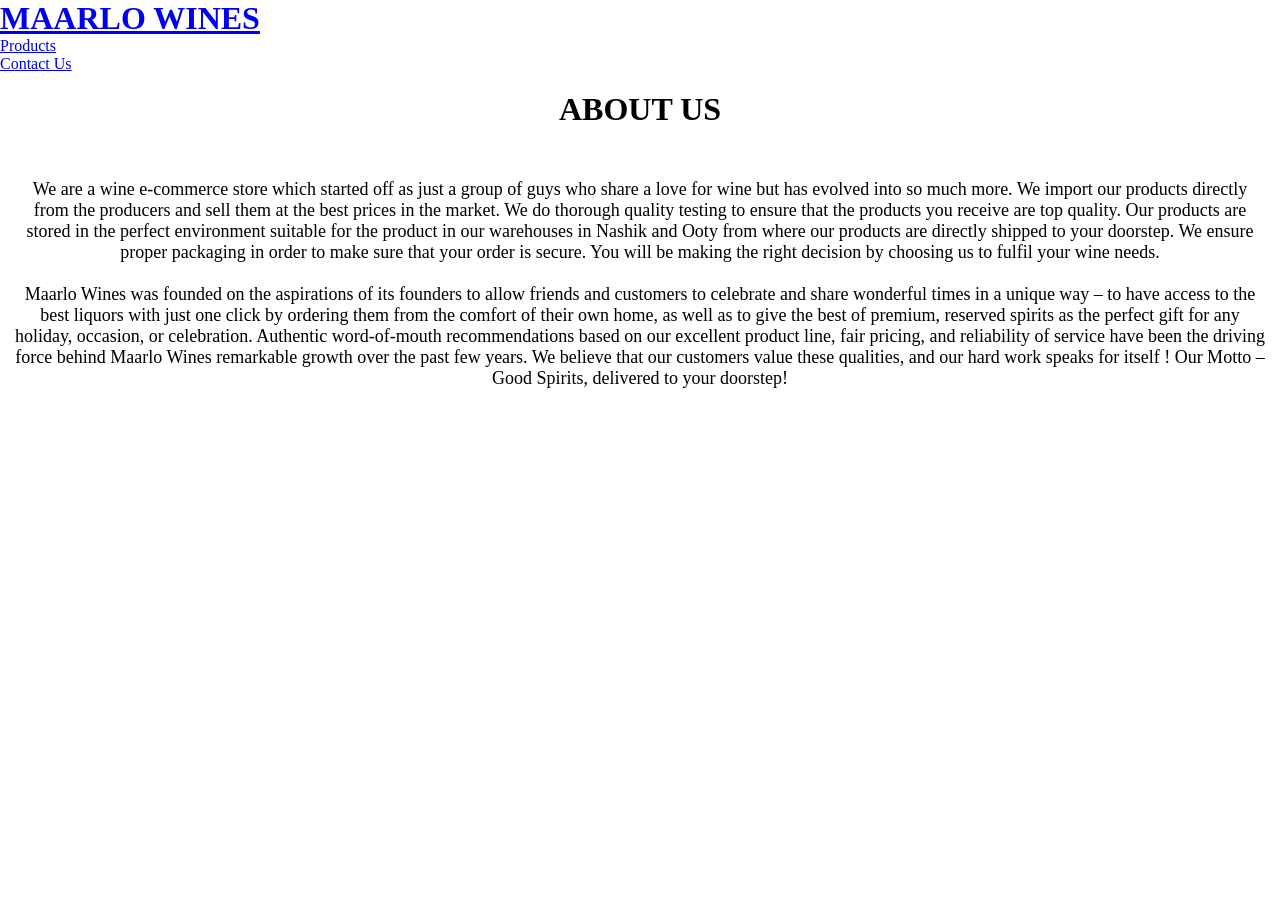
<file: CollegeProject/index.html>
<!DOCTYPE html>
<html lang="en">
  <head>
    <meta charset="UTF-8" />
    <meta http-equiv="X-UA-Compatible" content="IE=edge" />
    <meta name="viewport" content="width=device-width, initial-scale=1.0" />
    <title>Document</title>
    <link rel="stylesheet" href="index.css" />
    <!--<link rel="stylesheet" href="contactstyle.css"> -->
    <!-- <style>
      #brandname{
        text-align: center;
      }
    </style> -->
  </head>
  <body>

    <header>
      
      <div class="brandContainer">
        <a href="index.html"><h1 id="brandname">MAARLO WINES</h1></a>
      </div>
      

      <div id="accesscontainer">
        <nav>
          <ul class="navbarr">
            <li><a href="Products.html">Products</a></li>
            <li><a href="contactUs.html">Contact Us</a></li>
          </ul>
        </nav>
      </div>
    </header>


    <br/>
    <div class="bigContainer">
      <h1  class="heading1" style="text-align: center; ">ABOUT US</h1>
      <br/>
      <br/>
      <div id="aboutusdiv">
        <p id="aboutuspara" style="text-align: center; margin: 15px; font-size: large;">
          We are a wine e-commerce store which started off as just a group of guys who share a love for wine but has evolved into so much more. We import our products directly from the producers and sell them at the best prices in the market. We do thorough quality testing to ensure that the products you receive are top quality. Our products are stored in the perfect environment suitable for the product in our warehouses in Nashik and Ooty from where our products are directly shipped to your doorstep. We ensure proper packaging in order to make sure that your order is secure. You will be making the right decision by choosing us to fulfil your wine needs.
          <br>
          <br>
          Maarlo Wines was founded on the aspirations of its founders to allow friends and customers to celebrate and share wonderful times in a unique way – to have access to the best liquors with just one click by ordering them from the comfort of their own home, as well as to give the best of premium, reserved spirits as the perfect gift for any holiday, occasion, or celebration. Authentic word-of-mouth recommendations based on our excellent product line, fair pricing, and reliability of service have been the driving force behind Maarlo Wines remarkable growth over the past few years. We believe that our customers value these qualities, and our hard work speaks for itself ! Our Motto – Good Spirits, delivered to your doorstep!
        </p>
      </div>
    </div>
    
  </body>
</html>
</file>
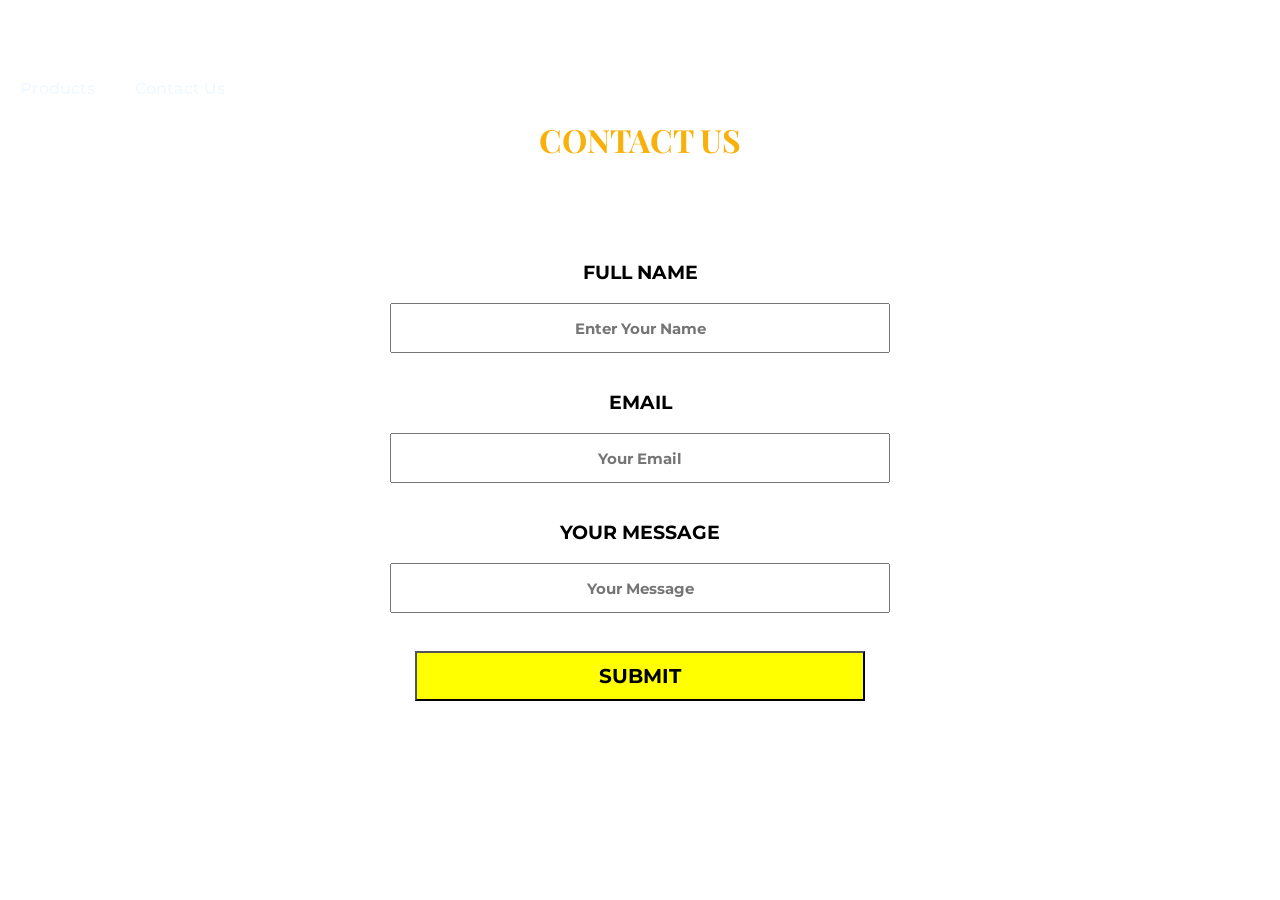
<file: CollegeProject/contactUs.html>
<!DOCTYPE html>
<html lang="en">
<head>
    <meta charset="UTF-8">
    <meta http-equiv="X-UA-Compatible" content="IE=edge">
    <meta name="viewport" content="width=device-width, initial-scale=1.0">
    <title>Document</title>
    <link rel="stylesheet" href="style.css">
    <link rel="stylesheet" href="contactstyle.css">
</head>
<body>
    <header>
        <a href="index.html"><h1 id="brandname">MAARLO WINES</h1></a>
        <nav>
          <ul class="navbarr">
            <li><a href="Products.html">Products</a></li>
            <li><a href="contactUs.html">Contact Us</a></li>
          </ul>
        </nav>
    </header>
    <div id="headingcontactus">
        <H1 class="heading1">CONTACT US</H1>
    </div>
    <div id="Contactform">
        <form action="">
            <h3>FULL NAME</h3>
            <br>
            <input type="text" placeholder="Enter Your Name">
            <br>
            <br>
            <br>
            <h3>EMAIL</h3>
            <br>
            <input type="email" placeholder="Your Email">
            <br>
            <br>
            <br>
            <h3>YOUR MESSAGE</h3>
            <br>
            <input type="text" placeholder="Your Message" id="messagebox">
            <br>
            <br>
            <br>
            <button type="submit" id="submitbutton">SUBMIT</button>
        </form>
    </div>
</body>
</html>
</file>
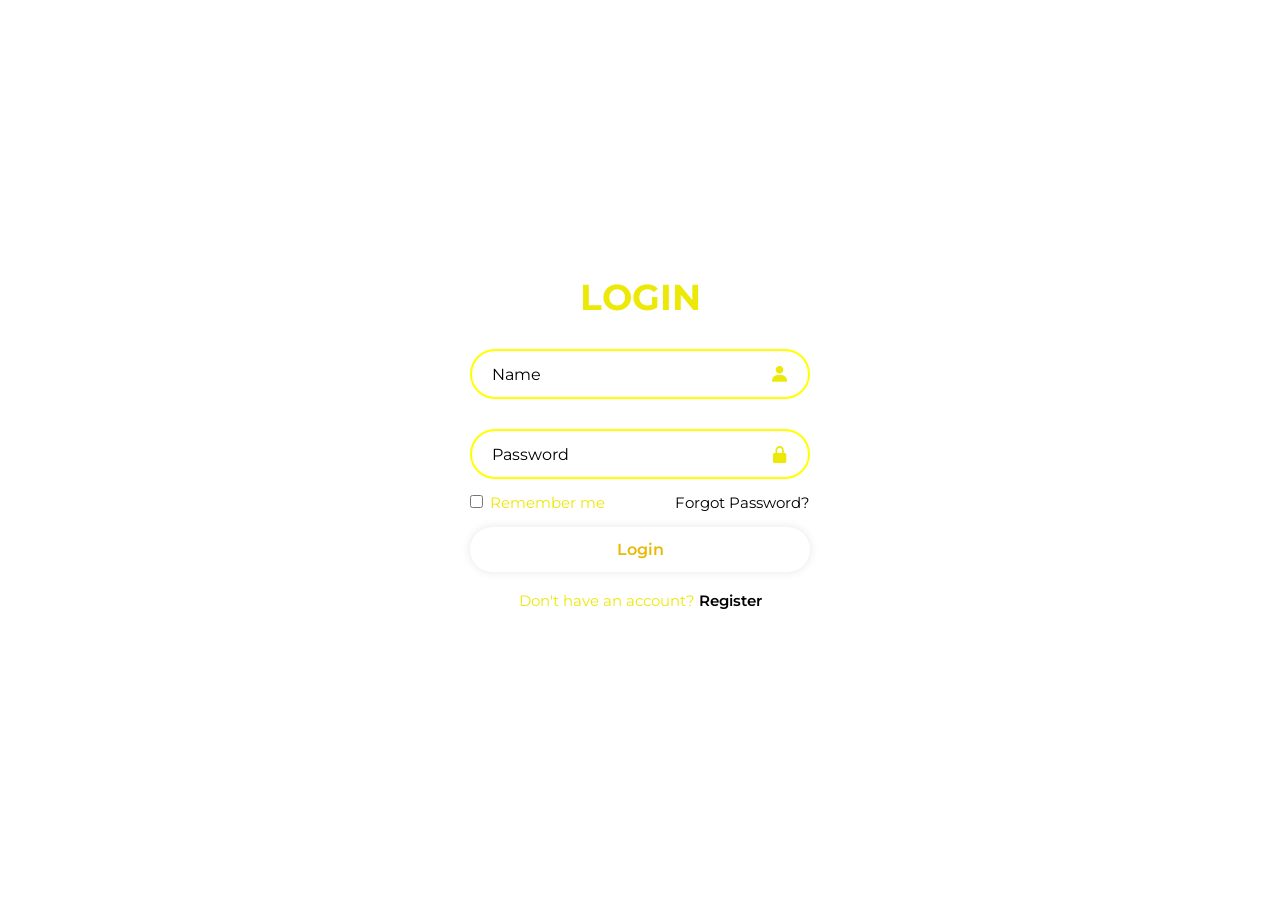
<file: CollegeProject/login.html>
<!DOCTYPE html>
<html lang="en">
<head>
    <meta charset="UTF-8">
    <meta name="viewport" content="width=device-width, initial-scale=1.0">
    <title>Log in</title>
    <link rel="stylesheet" href="login.css">
    <link href='https://unpkg.com/boxicons@2.1.4/css/boxicons.min.css' rel='stylesheet'>

</head>



<body>

        <div class = "wrapper">
            <form action="">
                <h1> LOGIN </h1>
                <div class="input-box">
                    <input type = "text" placeholder="Name" required>
                    <i class='bx bxs-user'></i>
                </div>

                <div>
                    <div class="input-box">
                        <input type="password" placeholder="Password" required>    
                        <i class='bx bxs-lock-alt' ></i>
                    </div>

                </div>
                <div>
                    <div class="remember-forgot">
                       <label>
                         <input type = "checkbox"> Remember me
                        </label>
                        <a href="#"> Forgot Password? </a>
                    </div>

                </div>

                <button type = "submit" class = "btn"> Login </button>

                <div class = "register-link">
                    <p> Don't have an account? <a href="#"> Register </a></p>
                </div>
            </form>
        </div>
</body>

</html>
</file>
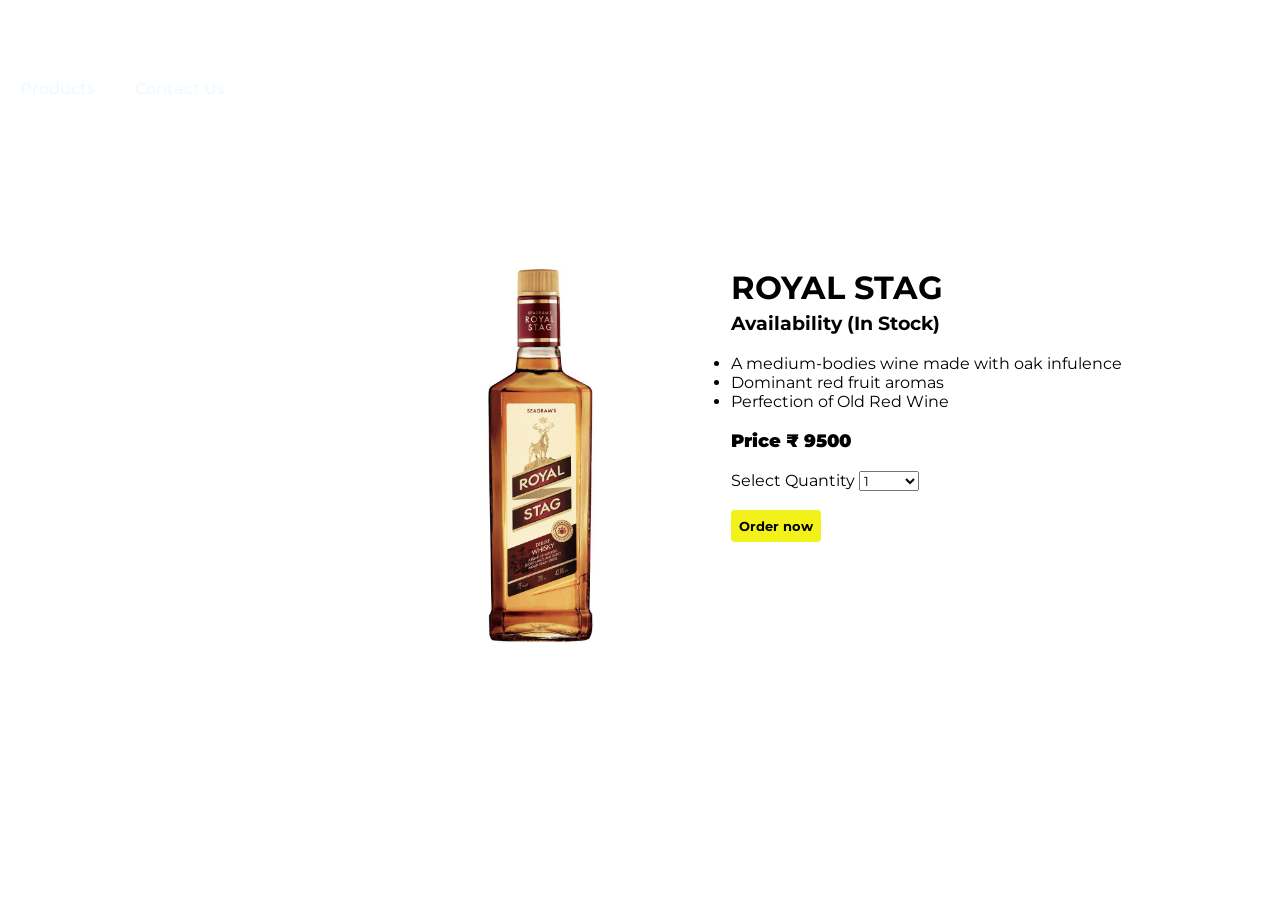
<file: CollegeProject/Prodcut12.html>
<!DOCTYPE html>
<html lang="en">
  <head>
    <meta charset="UTF-8" />
    <meta http-equiv="X-UA-Compatible" content="IE=edge" />
    <meta name="viewport" content="width=device-width, initial-scale=1.0" />
    <title>Document</title>
    <link rel="stylesheet" href="style.css" />
    <link rel="stylesheet" href="SingleProduct.css" />
    <script src="products.js"></script>
  </head>
  <body>
    <header>
      <a href="index.html"><h1 id="brandname">MAARLO WINES</h1></a>

      <div id="accesscontainer">
        <nav>
          <ul class="navbarr">
            <li><a href="Products.html">Products</a></li>
            <li><a href="contactUs.html">Contact Us</a></li>
          </ul>
        </nav>
      </div>
    </header>

    <div class="container">
      <div class="row">
        <div class="Product-container">
          <div class="imageContainer">
            <img src="images/royal stag.jpg" alt="" />
          </div>
          <div class="textContainer">
            <h1>ROYAL STAG</h1>
            <h3>Availability (In Stock)</h3>
            <br />
            <ul>
              <li>A medium-bodies wine made with oak infulence</li>
              <li>Dominant red fruit aromas</li>
              <li>Perfection of Old Red Wine</li>
            </ul>
            <br />
            <p class="price">Price &#x20b9; 9500</p>
            <br />

            <form id="dropdown-quantity">
              <label> Select Quantity </label>
              <select>
                <option value="1">1</option>
                <option value="2">2</option>
                <option value="3">3</option>
              </select>
            </form>
            <br>
            

            <div></div>
            <button id="ordernow" onclick="payment()">Order now</button>
          </div>
        </div>
      </div>
    </div>
  </body>
</html>
</file>
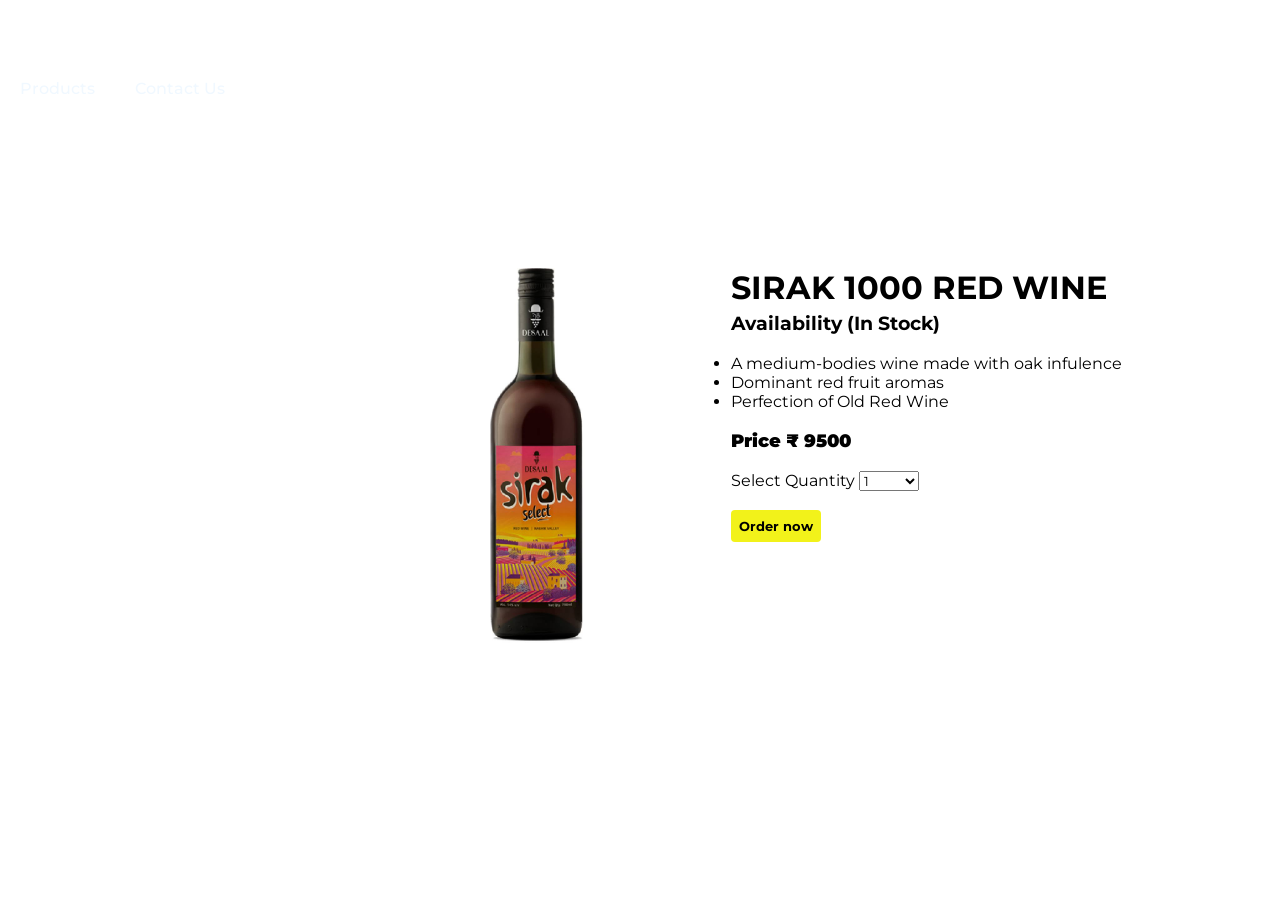
<file: CollegeProject/Product1.html>
<!DOCTYPE html>
<html lang="en">
  <head>
    <meta charset="UTF-8" />
    <meta http-equiv="X-UA-Compatible" content="IE=edge" />
    <meta name="viewport" content="width=device-width, initial-scale=1.0" />
    <title>Document</title>
    <link rel="stylesheet" href="style.css" />
    <link rel="stylesheet" href="SingleProduct.css" />
    <script src="products.js"></script>
  </head>
  <body>
    <header>
      <a href="index.html"><h1 id="brandname">MAARLO WINES</h1></a>

      <div id="accesscontainer">
        <nav>
          <ul class="navbarr">
            <li><a href="Products.html">Products</a></li>
            <li><a href="contactUs.html">Contact Us</a></li>
          </ul>
        </nav>
      </div>
    </header>

    <div class="container">
      <div class="row">
        <div class="Product-container">
          <div class="imageContainer">
            <img src="images/sirak 1000 red wine.jpg" alt="" />
          </div>
          <div class="textContainer">
            <h1>SIRAK 1000 RED WINE</h1>
            <h3>Availability (In Stock)</h3>
            <br />
            <ul>
              <li>A medium-bodies wine made with oak infulence</li>
              <li>Dominant red fruit aromas</li>
              <li>Perfection of Old Red Wine</li>
            </ul>
            <br />
            <p class="price">Price &#x20b9; 9500</p>
            <br />

            <form id="dropdown-quantity">
              <label> Select Quantity </label>
              <select>
                <option value="1">1</option>
                <option value="2">2</option>
                <option value="3">3</option>
              </select>
            </form>
            <br>
            

            <div></div>
            <button id="ordernow" onclick="payment()">Order now</button>
          </div>
        </div>
      </div>
    </div>
  </body>
</html>
</file>
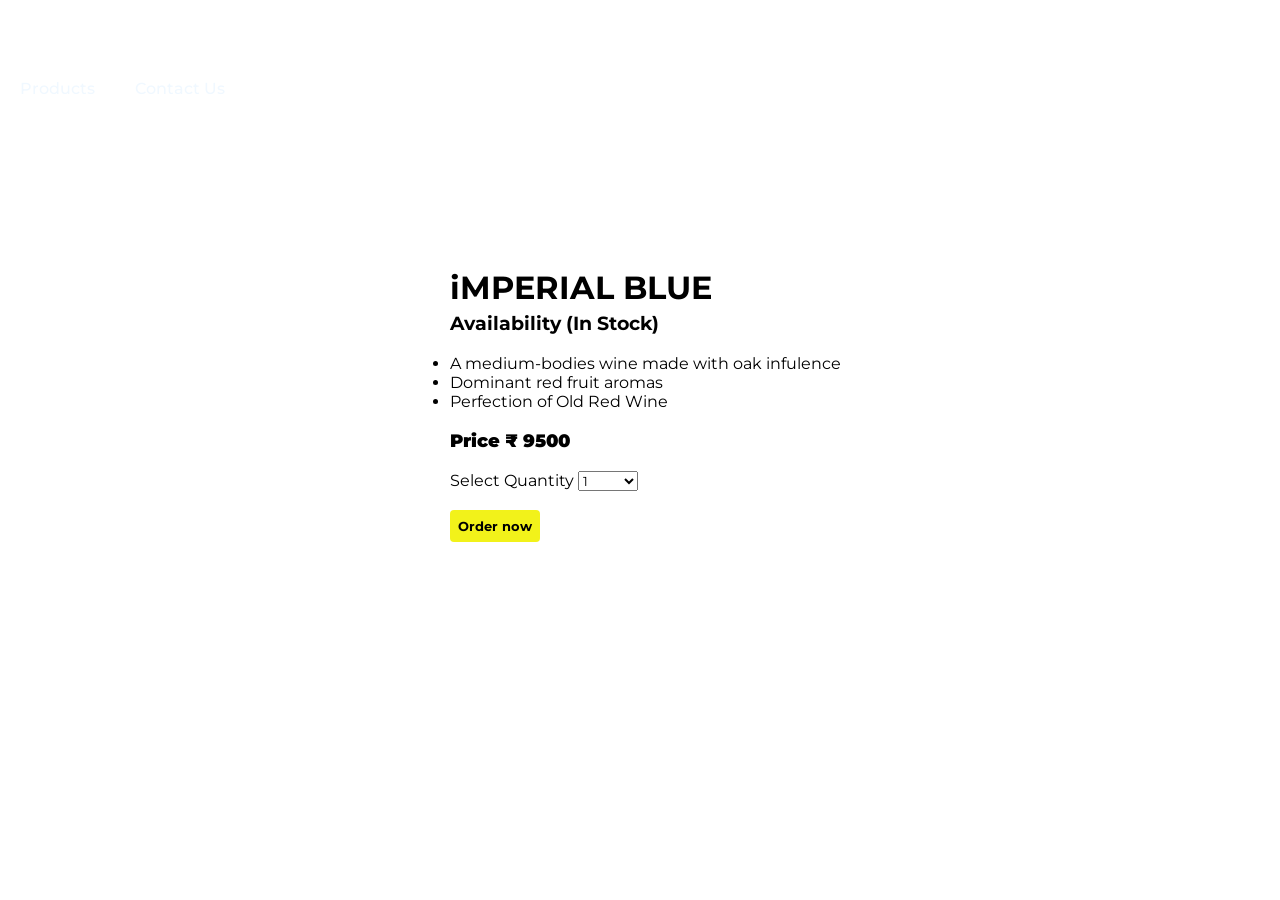
<file: CollegeProject/product10.html>
<!DOCTYPE html>
<html lang="en">
  <head>
    <meta charset="UTF-8" />
    <meta http-equiv="X-UA-Compatible" content="IE=edge" />
    <meta name="viewport" content="width=device-width, initial-scale=1.0" />
    <title>Document</title>
    <link rel="stylesheet" href="style.css" />
    <link rel="stylesheet" href="SingleProduct.css" />
    <script src="products.js"></script>
  </head>
  <body>
    <header>
      <a href="index.html"><h1 id="brandname">MAARLO WINES</h1></a>

      <div id="accesscontainer">
        <nav>
          <ul class="navbarr">
            <li><a href="Products.html">Products</a></li>
            <li><a href="contactUs.html">Contact Us</a></li>
          </ul>
        </nav>
      </div>
    </header>

    <div class="container">
      <div class="row">
        <div class="Product-container">
          <div class="imageContainer">
            <mg src="images/imperial blue.jpg" alt="" />
          </div>
          <div class="textContainer">
            <h1>iMPERIAL BLUE</h1>
            <h3>Availability (In Stock)</h3>
            <br />
            <ul>
              <li>A medium-bodies wine made with oak infulence</li>
              <li>Dominant red fruit aromas</li>
              <li>Perfection of Old Red Wine</li>
            </ul>
            <br />
            <p class="price">Price &#x20b9; 9500</p>
            <br />

            <form id="dropdown-quantity">
              <label> Select Quantity </label>
              <select>
                <option value="1">1</option>
                <option value="2">2</option>
                <option value="3">3</option>
              </select>
            </form>
            <br>
            

            <div></div>
            <button id="ordernow" onclick="payment()">Order now</button>
          </div>
        </div>
      </div>
    </div>
  </body>
</html>
</file>
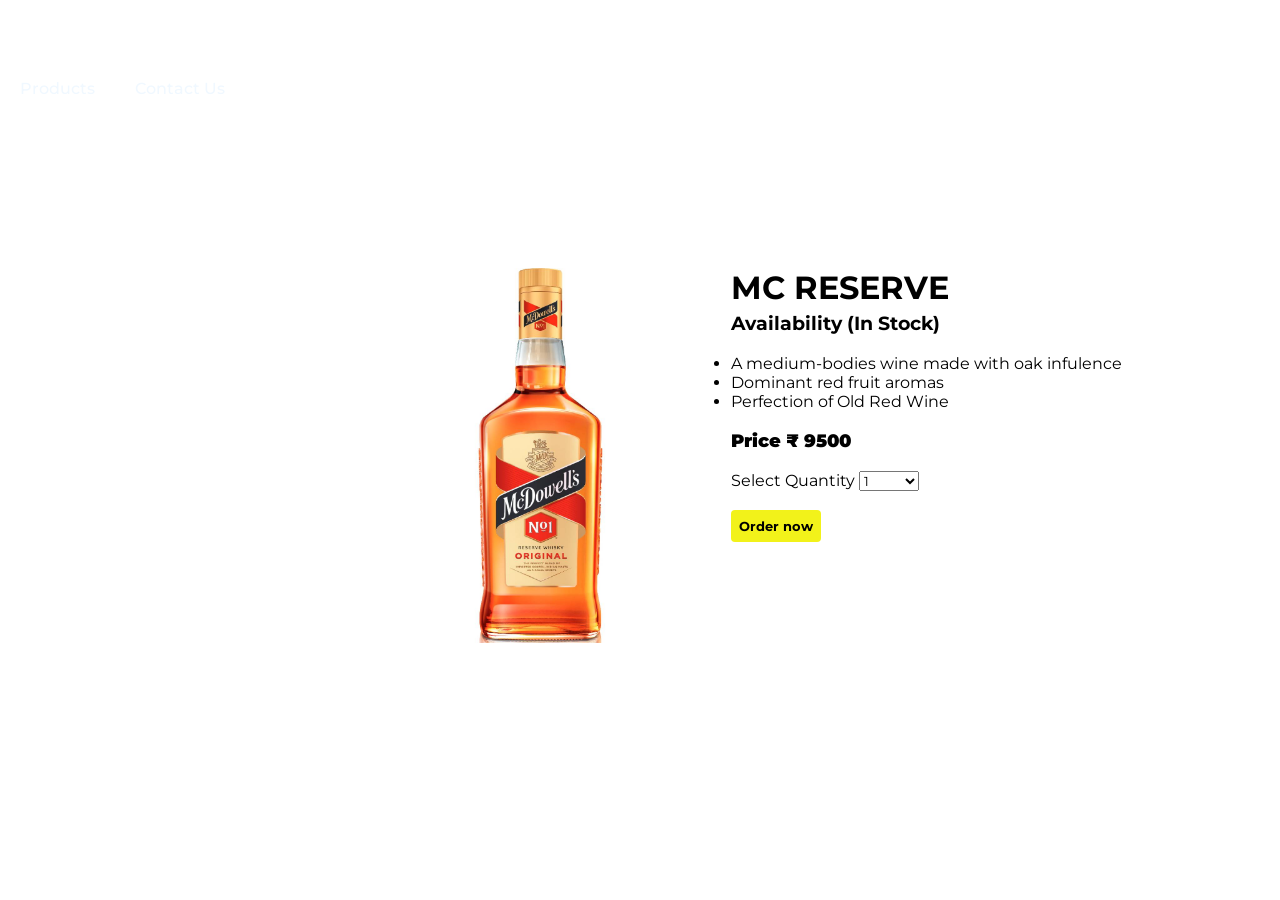
<file: CollegeProject/product11.html>
<!DOCTYPE html>
<html lang="en">
  <head>
    <meta charset="UTF-8" />
    <meta http-equiv="X-UA-Compatible" content="IE=edge" />
    <meta name="viewport" content="width=device-width, initial-scale=1.0" />
    <title>Document</title>
    <link rel="stylesheet" href="style.css" />
    <link rel="stylesheet" href="SingleProduct.css" />
    <script src="products.js"></script>
  </head>
  <body>
    <header>
      <a href="index.html"><h1 id="brandname">MAARLO WINES</h1></a>

      <div id="accesscontainer">
        <nav>
          <ul class="navbarr">
            <li><a href="Products.html">Products</a></li>
            <li><a href="contactUs.html">Contact Us</a></li>
          </ul>
        </nav>
      </div>
    </header>

    <div class="container">
      <div class="row">
        <div class="Product-container">
          <div class="imageContainer">
            <img src="images/mc reserve.jpg" alt="" />
          </div>
          <div class="textContainer">
            <h1>MC RESERVE</h1>
            <h3>Availability (In Stock)</h3>
            <br />
            <ul>
              <li>A medium-bodies wine made with oak infulence</li>
              <li>Dominant red fruit aromas</li>
              <li>Perfection of Old Red Wine</li>
            </ul>
            <br />
            <p class="price">Price &#x20b9; 9500</p>
            <br />

            <form id="dropdown-quantity">
              <label> Select Quantity </label>
              <select>
                <option value="1">1</option>
                <option value="2">2</option>
                <option value="3">3</option>
              </select>
            </form>
            <br>
            <div></div>
            <button id="ordernow" onclick="payment()">Order now</button>
          </div>
        </div>
      </div>
    </div>
  </body>
</html>
</file>
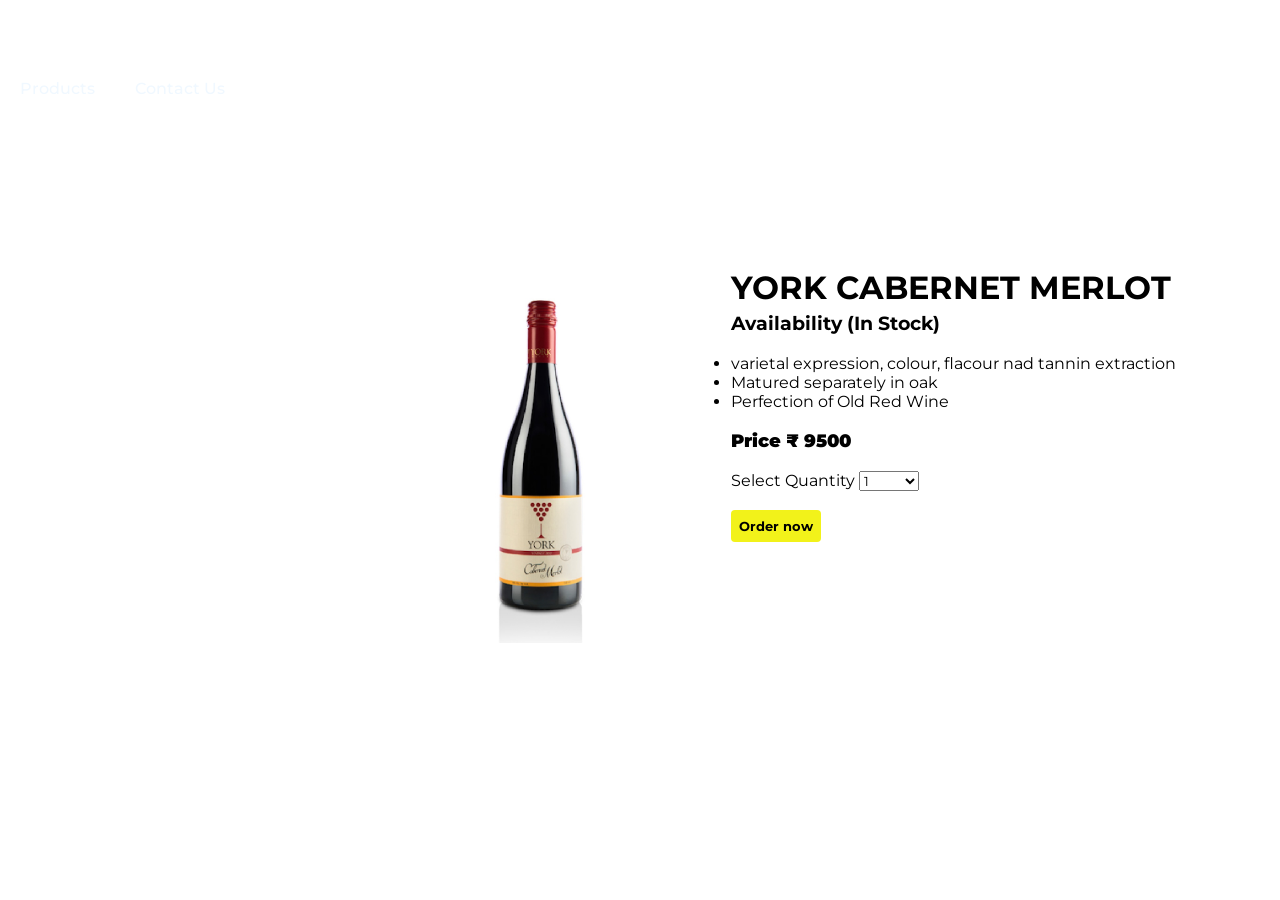
<file: CollegeProject/product2.html>
<!DOCTYPE html>
<html lang="en">
  <head>
    <meta charset="UTF-8" />
    <meta http-equiv="X-UA-Compatible" content="IE=edge" />
    <meta name="viewport" content="width=device-width, initial-scale=1.0" />
    <title>Document</title>
    <link rel="stylesheet" href="style.css" />
    <link rel="stylesheet" href="SingleProduct.css" />
    <script src="products.js"></script>
  </head>
  <body>
    <header>
      <a href="index.html"><h1 id="brandname">MAARLO WINES</h1></a>

      <div id="accesscontainer">
        <nav>
          <ul class="navbarr">
            <li><a href="Products.html">Products</a></li>
            <li><a href="contactUs.html">Contact Us</a></li>
          </ul>
        </nav>
      </div>
    </header>

    <div class="container">
      <div class="row">
        <div class="Product-container">
          <div class="imageContainer">
            <img src="images/york cabernet merlot.jpg" alt="" />
          </div>
          <div class="textContainer">
            <h1>YORK CABERNET MERLOT</h1>
            <h3>Availability (In Stock)</h3>
            <br />
            <ul>
              <li>varietal expression, colour, flacour nad tannin extraction</li>
              <li>Matured separately in oak</li>
              <li>Perfection of Old Red Wine</li>
            </ul>
            <br />
            <p class="price">Price &#x20b9; 9500</p>
            <br />

            <form id="dropdown-quantity">
              <label> Select Quantity </label>
              <select>
                <option value="1">1</option>
                <option value="2">2</option>
                <option value="3">3</option>
              </select>
            </form>
            <br>
            

            <div></div>
            <button id="ordernow" onclick="payment()">Order now</button>
          </div>
        </div>
      </div>
    </div>
  </body>
</html>
</file>
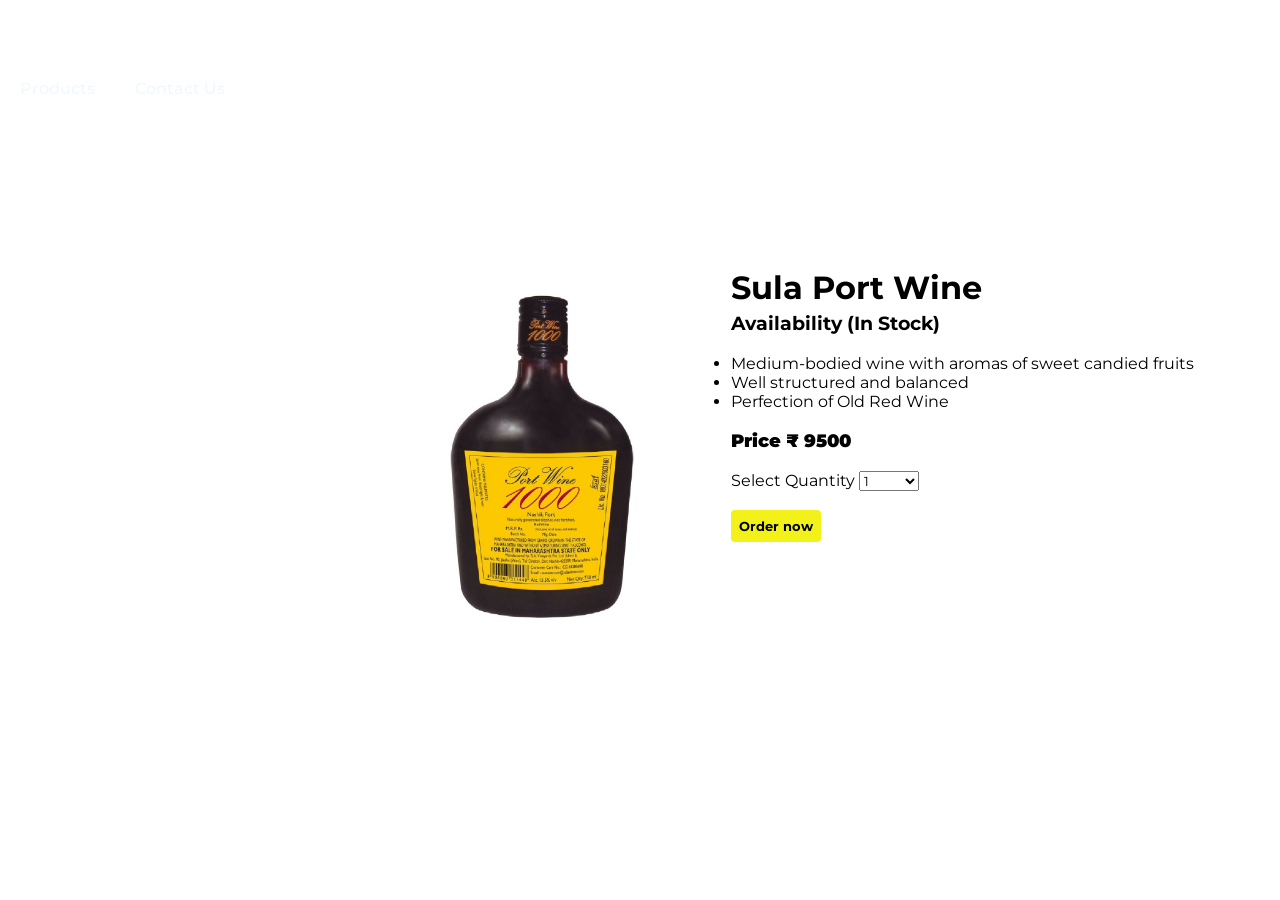
<file: CollegeProject/product3.html>
<!DOCTYPE html>
<html lang="en">
  <head>
    <meta charset="UTF-8" />
    <meta http-equiv="X-UA-Compatible" content="IE=edge" />
    <meta name="viewport" content="width=device-width, initial-scale=1.0" />
    <title>Document</title>
    <link rel="stylesheet" href="style.css" />
    <link rel="stylesheet" href="SingleProduct.css" />
    <script src="products.js"></script>
  </head>
  <body>
    <header>
      <a href="index.html"><h1 id="brandname">MAARLO WINES</h1></a>

      <div id="accesscontainer">
        <nav>
          <ul class="navbarr">
            <li><a href="Products.html">Products</a></li>
            <li><a href="contactUs.html">Contact Us</a></li>
          </ul>
        </nav>
      </div>
    </header>

    <div class="container">
      <div class="row">
        <div class="Product-container">
          <div class="imageContainer">
            <img src="images/sula port wine.jpg" alt="" />
          </div>
          <div class="textContainer">
            <h1>Sula Port Wine</h1>
            <h3>Availability (In Stock)</h3>
            <br />
            <ul>
              <li>Medium-bodied wine with aromas of sweet candied fruits</li>
              <li>Well structured and balanced</li>
              <li>Perfection of Old Red Wine</li>
            </ul>
            <br />
            <p class="price">Price &#x20b9; 9500</p>
            <br />

            <form id="dropdown-quantity">
              <label> Select Quantity </label>
              <select>
                <option value="1">1</option>
                <option value="2">2</option>
                <option value="3">3</option>
              </select>
            </form>
            <br>
            

            <div></div>
            <button id="ordernow" onclick="payment()">Order now</button>
          </div>
        </div>
      </div>
    </div>
  </body>
</html>
</file>
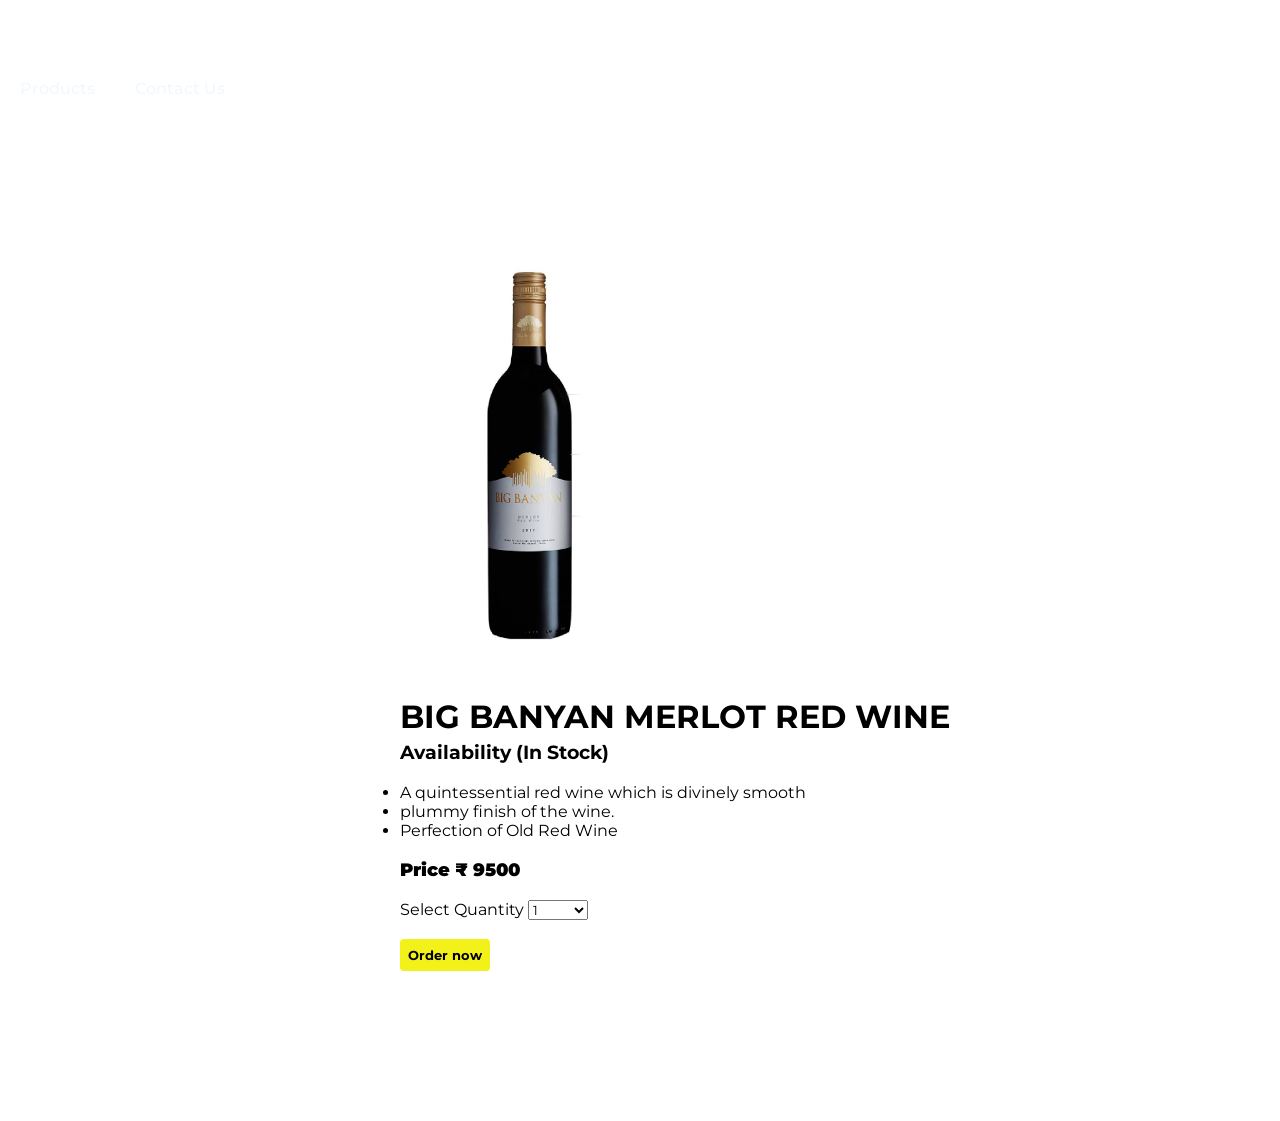
<file: CollegeProject/product4.html>
<!DOCTYPE html>
<html lang="en">
  <head>
    <meta charset="UTF-8" />
    <meta http-equiv="X-UA-Compatible" content="IE=edge" />
    <meta name="viewport" content="width=device-width, initial-scale=1.0" />
    <title>Document</title>
    <link rel="stylesheet" href="style.css" />
    <link rel="stylesheet" href="SingleProduct.css" />
    <script src="products.js"></script>
  </head>
  <body>
    <header>
      <a href="index.html"><h1 id="brandname">MAARLO WINES</h1></a>

      <div id="accesscontainer">
        <nav>
          <ul class="navbarr">
            <li><a href="Products.html">Products</a></li>
            <li><a href="contactUs.html">Contact Us</a></li>
          </ul>
        </nav>
      </div>
    </header>

    <div class="container">
      <div class="row">
        <div class="Product-container">
          <div class="imageContainer">
            <img src="images/big banyan merlot red wine.jpg" alt="" />
          </div>
          <div class="textContainer">
            <h1>BIG BANYAN MERLOT RED WINE</h1>
            <h3>Availability (In Stock)</h3>
            <br />
            <ul>
              <li> A quintessential red wine which is divinely smooth</li>
              <li>plummy finish of the wine.</li>
              <li>Perfection of Old Red Wine</li>
            </ul>
            <br />
            <p class="price">Price &#x20b9; 9500</p>
            <br />

            <form id="dropdown-quantity">
              <label> Select Quantity </label>
              <select>
                <option value="1">1</option>
                <option value="2">2</option>
                <option value="3">3</option>
              </select>
            </form>
            <br>
            

        
            <button id="ordernow" onclick="payment()">Order now</button>
          </div>
        </div>
      </div>
    </div>
  </body>
</html>
</file>
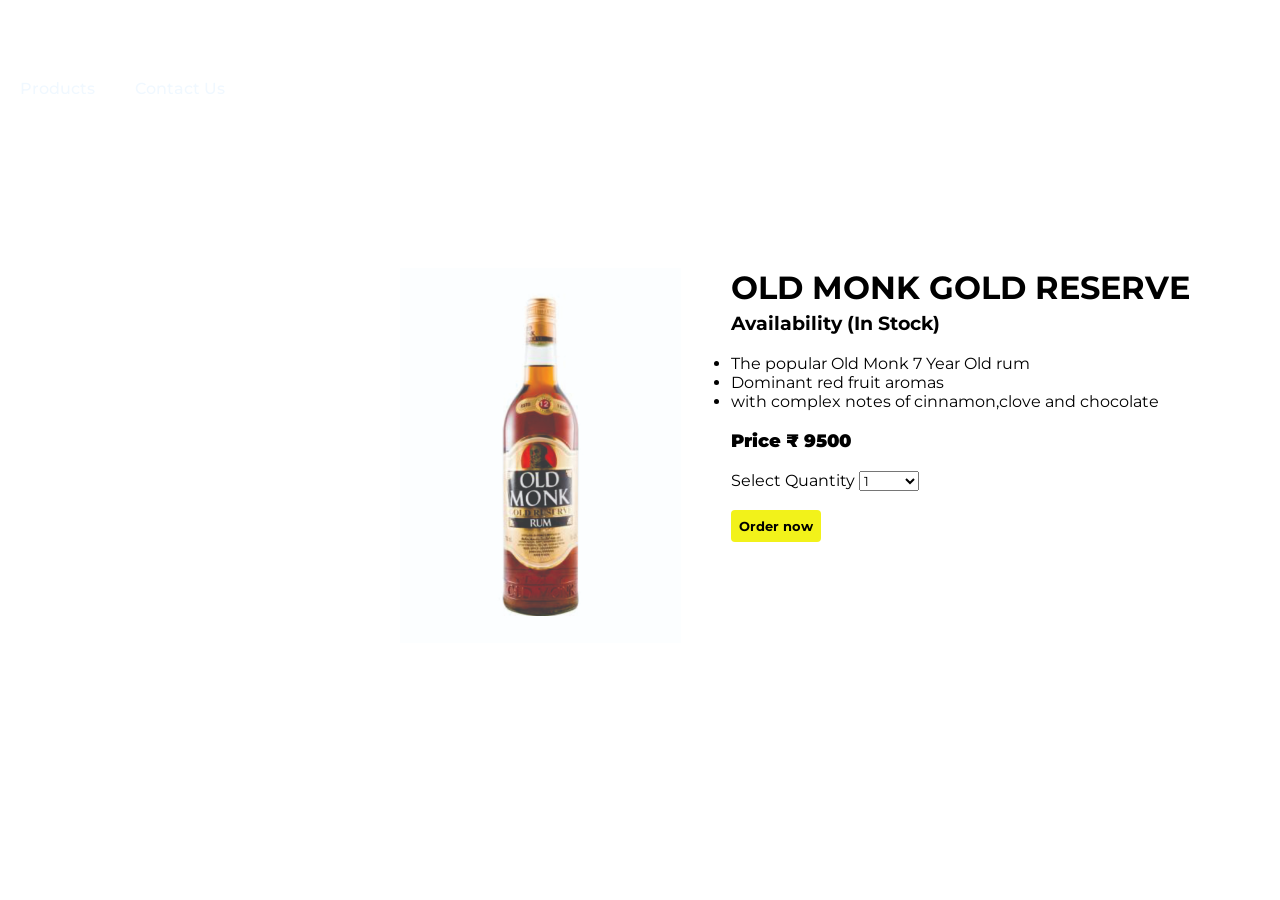
<file: CollegeProject/product5.html>
<!DOCTYPE html>
<html lang="en">
  <head>
    <meta charset="UTF-8" />
    <meta http-equiv="X-UA-Compatible" content="IE=edge" />
    <meta name="viewport" content="width=device-width, initial-scale=1.0" />
    <title>Document</title>
    <link rel="stylesheet" href="style.css" />
    <link rel="stylesheet" href="SingleProduct.css" />
    <script src="products.js"></script>
  </head>
  <body>
    <header>
      <a href="index.html"><h1 id="brandname">MAARLO WINES</h1></a>

      <div id="accesscontainer">
        <nav>
          <ul class="navbarr">
            <li><a href="Products.html">Products</a></li>
            <li><a href="contactUs.html">Contact Us</a></li>
          </ul>
        </nav>
      </div>
    </header>

    <div class="container">
      <div class="row">
        <div class="Product-container">
          <div class="imageContainer">
            <img src="images/old-monk-gold-reserve.jpg" alt="" />
          </div>
          <div class="textContainer">
            <h1>OLD MONK GOLD RESERVE</h1>
            <h3>Availability (In Stock)</h3>
            <br />
            <ul>
              <li>The popular Old Monk 7 Year Old rum</li>
              <li>Dominant red fruit aromas</li>
              <li>with complex notes of cinnamon,clove and chocolate</li>
            </ul>
            <br />
            <p class="price">Price &#x20b9; 9500</p>
            <br />

            <form id="dropdown-quantity">
              <label> Select Quantity </label>
              <select>
                <option value="1">1</option>
                <option value="2">2</option>
                <option value="3">3</option>
              </select>
            </form>
            <br>
            

            <div></div>
            <button id="ordernow" onclick="payment()">Order now</button>
          </div>
        </div>
      </div>
    </div>
  </body>
</html>
</file>
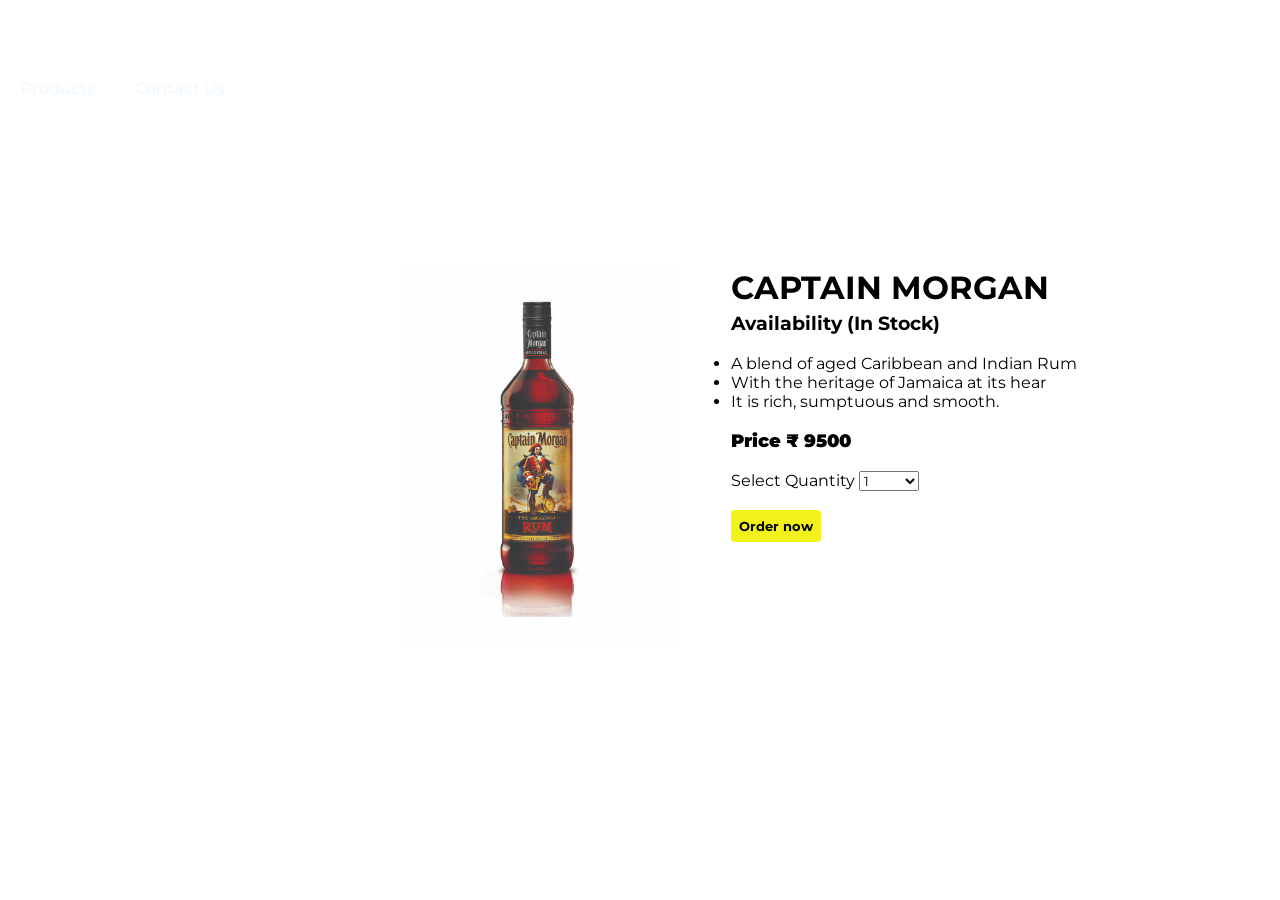
<file: CollegeProject/product6.html>
<!DOCTYPE html>
<html lang="en">
  <head>
    <meta charset="UTF-8" />
    <meta http-equiv="X-UA-Compatible" content="IE=edge" />
    <meta name="viewport" content="width=device-width, initial-scale=1.0" />
    <title>Document</title>
    <link rel="stylesheet" href="style.css" />
    <link rel="stylesheet" href="SingleProduct.css" />
    <script src="products.js"></script>
  </head>
  <body>
    <header>
      <a href="index.html"><h1 id="brandname">MAARLO WINES</h1></a>

      <div id="accesscontainer">
        <nav>
          <ul class="navbarr">
            <li><a href="Products.html">Products</a></li>
            <li><a href="contactUs.html">Contact Us</a></li>
          </ul>
        </nav>
      </div>
    </header>

    <div class="container">
      <div class="row">
        <div class="Product-container">
          <div class="imageContainer">
            <img src="images/captian morgan.jpg" alt="" />
          </div>
          <div class="textContainer">
            <h1>CAPTAIN MORGAN</h1>
            <h3>Availability (In Stock)</h3>
            <br />
            <ul>
              <li>A blend of aged Caribbean and Indian Rum</li>
              <li>With the heritage of Jamaica at its hear</li>
              <li>It is rich, sumptuous and smooth.</li>
            </ul>
            <br />
            <p class="price">Price &#x20b9; 9500</p>
            <br />

            <form id="dropdown-quantity">
              <label> Select Quantity </label>
              <select>
                <option value="1">1</option>
                <option value="2">2</option>
                <option value="3">3</option>
              </select>
            </form>
            <br>
            

            <div></div>
            <button id="ordernow" onclick="payment()">Order now</button>
          </div>
        </div>
      </div>
    </div>
  </body>
</html>
</file>
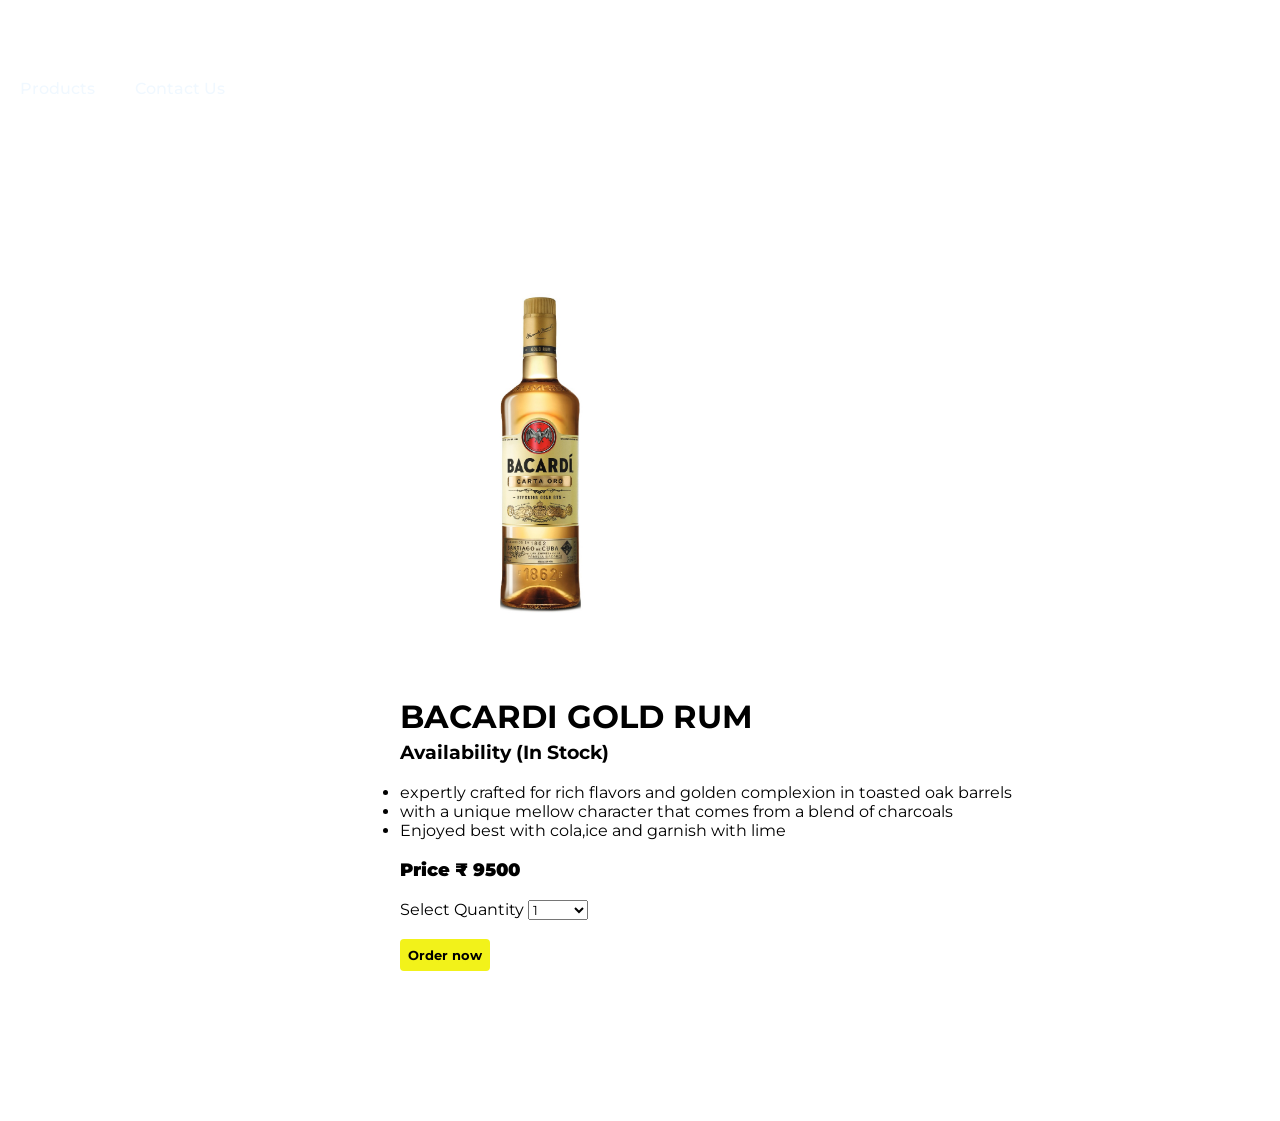
<file: CollegeProject/product7.html>
<!DOCTYPE html>
<html lang="en">
  <head>
    <meta charset="UTF-8" />
    <meta http-equiv="X-UA-Compatible" content="IE=edge" />
    <meta name="viewport" content="width=device-width, initial-scale=1.0" />
    <title>Document</title>
    <link rel="stylesheet" href="style.css" />
    <link rel="stylesheet" href="SingleProduct.css" />
    <script src="products.js"></script>
  </head>
  <body>
    <header>
      <a href="index.html"><h1 id="brandname">MAARLO WINES</h1></a>

      <div id="accesscontainer">
        <nav>
          <ul class="navbarr">
            <li><a href="Products.html">Products</a></li>
            <li><a href="contactUs.html">Contact Us</a></li>
          </ul>
        </nav>
      </div>
    </header>

    <div class="container">
      <div class="row">
        <div class="Product-container">
          <div class="imageContainer">
            <img src="images/bacardi gold rum.jpg" alt="" />
          </div>
          <div class="textContainer">
            <h1>BACARDI GOLD RUM</h1>
            <h3>Availability (In Stock)</h3>
            <br />
            <ul>
              <li>expertly crafted for rich flavors and golden complexion in toasted oak barrels</li>
              <li>with a unique mellow character that comes from a blend of charcoals</li>
              <li>Enjoyed best with cola,ice and garnish with lime</li>
            </ul>
            <br />
            <p class="price">Price &#x20b9; 9500</p>
            <br />

            <form id="dropdown-quantity">
              <label> Select Quantity </label>
              <select>
                <option value="1">1</option>
                <option value="2">2</option>
                <option value="3">3</option>
              </select>
            </form>
            <br>
            

            <div></div>
            <button id="ordernow" onclick="payment()">Order now</button>
          </div>
        </div>
      </div>
    </div>
  </body>
</html>
</file>
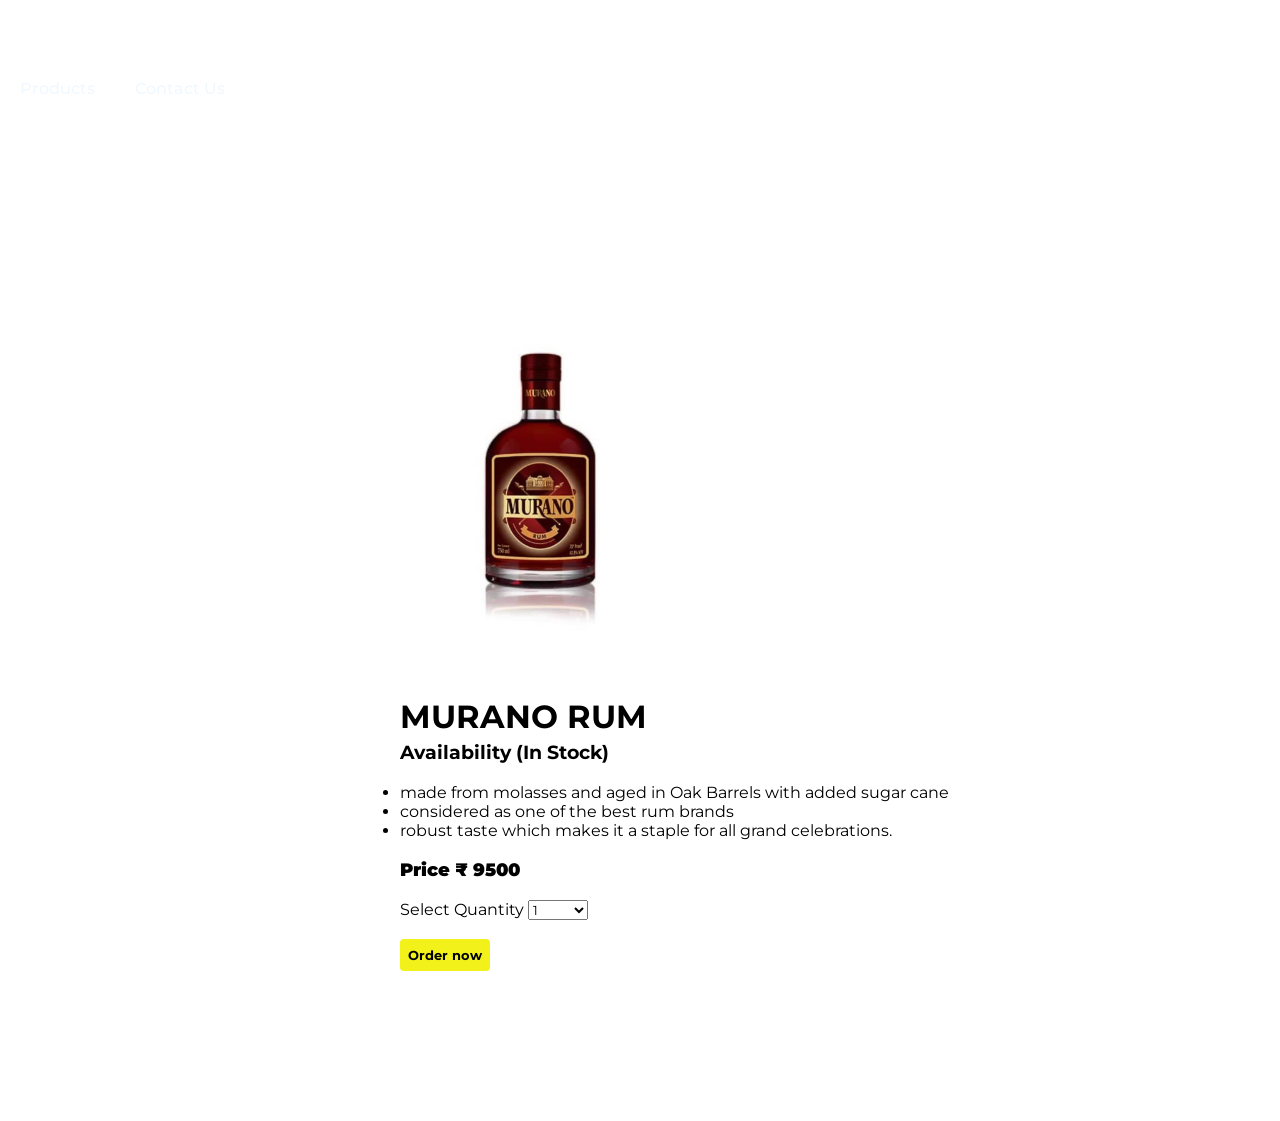
<file: CollegeProject/product8.html>
<!DOCTYPE html>
<html lang="en">
  <head>
    <meta charset="UTF-8" />
    <meta http-equiv="X-UA-Compatible" content="IE=edge" />
    <meta name="viewport" content="width=device-width, initial-scale=1.0" />
    <title>Document</title>
    <link rel="stylesheet" href="style.css" />
    <link rel="stylesheet" href="SingleProduct.css" />
    <script src="products.js"></script>
  </head>
  <body>
    <header>
      <a href="index.html"><h1 id="brandname">MAARLO WINES</h1></a>

      <div id="accesscontainer">
        <nav>
          <ul class="navbarr">
            <li><a href="Products.html">Products</a></li>
            <li><a href="contactUs.html">Contact Us</a></li>
          </ul>
        </nav>
      </div>
    </header>

    <div class="container">
      <div class="row">
        <div class="Product-container">
          <div class="imageContainer">
            <img src="images/murano rum.jpg" alt="" />
          </div>
          <div class="textContainer">
            <h1>MURANO RUM</h1>
            <h3>Availability (In Stock)</h3>
            <br />
            <ul>
              <li>made from molasses and aged in Oak Barrels with added sugar cane</li>
              <li>considered as one of the best rum brands </li>
              <li> robust taste which makes it a staple for all grand celebrations.</li>
            </ul>
            <br />
            <p class="price">Price &#x20b9; 9500</p>
            <br />

            <form id="dropdown-quantity">
              <label> Select Quantity </label>
              <select>
                <option value="1">1</option>
                <option value="2">2</option>
                <option value="3">3</option>
              </select>
            </form>
            <br>
            

            <div></div>
            <button id="ordernow" onclick="payment()">Order now</button>
          </div>
        </div>
      </div>
    </div>
  </body>
</html>
</file>
<file: CollegeProject/index.css>
*{
    margin:0;
    padding:0;
    font-family: 'Montserrat' sans-serif;
}

.row{
    display: flex;
    justify-content: space-between;
    align-items: center;
    margin: 20px 0;
}

.c1 {
    flex-basis: 40%;
    position: relative;
    margin-left: 50px;
}

.c2 h2{
    font-size: 60px;    
}

.c2 h3{
    font-size: 40px;    
    margin: 20px 0 10px;
    color: #707070;
    font-weight: 100;
}

.c1 p {
    font-size: 16px;
    font-weight: 100;
    color:#707070;
    margin-left: 20px 0;
    font-size: 20px;
}

.c1 h1{
    font-size: 500%;
}

button{
    width: 140px;
    border: 0;
    padding: 12px 10px;
    outline:none;
    color: white;
    background: black;
    border-radius: 6px;
    cursor: pointer;

}

button:hover{
    display:inline-block;
}

button:hover{
    display: inline-block;
    font-weight: 200;
    color: black;
    background-color: yellow;
    transform: scale(1.5px);
    transform: translateY(0%);

}

.c2{
    display: flex;
    align-items: flex-end;
    margin-right: 10%;
}

.c1 h4{
    font-size: 15px;
    position: relative;
    margin-bottom: auto;

}

hr{
    margin-left: 0;
    margin-right: 0;
}
</file>
<file: CollegeProject/contactstyle.css>
#Contactform{
    text-align: center;
    /* background-color: gold; */
    padding:100px ;
    padding-left: 200px;
    padding-right: 200px;
        
}



#Contactform input{
    text-align: center;
    width: 500px;
    height: 50px;
    font-size: 15px;
    font-weight: bolder;
    
}


#submitbutton{
    width: 450px;
    height: 50px;
    background-color: yellow;
    font-size: 20px;
    font-weight: bolder;
    
}
</file>
<file: CollegeProject/style.css>
@import url('https://fonts.googleapis.com/css2?family=Montserrat:wght@500&family=Playfair+Display&display=swap');

*{
    box-sizing: border-box;
    margin: 0px;
    padding: 0px;
    /* background-color: white; */
    font-family: 'Montserrat', sans-serif;
}

a{

    font-family: 'Montserrat', sans-serif;
    font-weight: 500;
    font-size: 16px;
    color: aliceblue;
    text-decoration: none;
    background-color: white;
    border-width: 0xp;
}

.header { 
    display: flex;
    background-color: white;
    justify-content: space-around;
    row-gap: 100px;
 } 

.brandContainer{
    padding: 0px;
    margin: 0px;
    margin-right: 10px;
    padding-right: 40px;
    background-color: white;
}


#brandname{
    text-align: center; 
    color: white;
    font-family: 'Playfair Display', serif;
    background-color: white;
    font-size: 40px;
    align-self: center; 
    padding-left: 26px;
    margin: 0px;   
    height: 59px;
    width: 325px;
}

.heading1{
    color: #f8b10b;
    font-family: 'Playfair Display', serif;
    text-align: center;

}

.navbarr li{
    margin: 0px;
    border-width: 0px;
    padding: 20px;
    background-color: white;
}

nav{
    background-color: white;

}

.navbarr{
    display: flex;
    list-style: none;
    margin: 0px;
    padding: 0px;
    
}

.navbarr li a {
    transition: all 0.7s ease 0s;
}

.navbarr li a:hover{
    color: #f8b10b;
    text-shadow: 0 5px 15px #FFB300;
}

header img{
    cursor: pointer;
}

#aboutusdiv{
    padding-left:150px;
    padding-right:150px;
    
}

#accesscontainer{
    background-color: white;
    padding-right: 20px;
}

/* body{
    background-image: url(images/distillery1.jpg);
    background-repeat: no-repeat;
    background-size: 1918px  933px;
} */

/* Reset some default styles */
body, h1, h2, form {
    margin: 0;
    padding: 0;
}

/* Style the header */
.header {
    background-color: yellow;
    text-align: center;
    padding: 20px;
}

/* Style the signup form container */
.signup-form {
    max-width: 400px;
    margin: 20px auto;
    padding: 20px;
    border: 1px solid #ccc;
    border-radius: 5px;
    box-shadow: 0 0 10px rgba(0, 0, 0, 0.1);
}
/* Style form elements */

/* Reset some default styles */
body, h1, h2, form {
    margin: 0;
    padding: 0;
}

/* Style the header */
.header {
    background-color: yellow;
    text-align: center;
    padding: 20px;
}

/* Style the signup form container */
.signup-form {
    max-width: 400px;
    margin: 20px auto;
    padding: 20px;
    border: 1px solid #ccc;
    border-radius: 5px;
    box-shadow: 0 0 10px rgba(0, 0, 0, 0.1);
}
</file>
<file: CollegeProject/login.css>
@import url('https://fonts.googleapis.com/css2?family=Montserrat:wght@500&family=Playfair+Display&display=swap');

 * {
    margin :0;
    padding: 0;
    box-sizing: border-box;
    font-family: "Montserrat", sans-serif;


}

body{
    display: flex;
    justify-content: center;
    align-items: center;
    min-height: 100vh;
    background: white;
}

.wrapper {
   width: 420px;
   background: transparent;
   color: rgb(236, 232, 7);
   border-radius: 10px;
   padding: 30px 40px;
}

.wrapper h1{
    font-size: 36px;
    text-align: center;
}

.wrapper .input-box{
    position: relative;
    width: 100%;
    height: 50px;
    margin: 30px 0;
}

.input-box input{
    width: 100%;
    height: 100%;
    background: transparent;
    border: none;
    outline: none;
    border: 2px solid rgb(255, 255, .2);
    border-radius: 40px;
    font-size: 16px;
    color: #e2c209;
    padding: 20px 45px 20px 20px;
}

.input-box input::placeholder{
    color: #000000;
}

.input-box i{
    position: absolute;
    right: 20px;
    top: 25px;
    transform: translateY(-50%);
    font-size: 20px;
}

.wrapper .remember-forgot{
    display: flex;
    justify-content: space-between;
    font-size: 14.5px;
    margin: -15px 0 15px;
}

.remember-forgot label input{
    accent-color: #fff;
    margin-right: 3px;
}

.remember-forgot a {
    color: #000000;
    text-decoration: none;
}

.remember-forgot a:hover {
    text-decoration: underline;
}

.wrapper .btn{
    width: 100%;
    height: 45px;
    background: white;
    border: none;
    outline: none;
    border-radius: 40px;
    box-shadow: 0 0 10px rgba(0,0,0,.1);
    cursor: pointer;
    font-size: 16px;
    color: #e7ba07;
    font-weight: 600;
}

.btn:hover{
    background-color: rgb(244, 232, 1);
    color: white;
    cursor: pointer;
    transform: scale(1.02);
}

.wrapper .register-link{
    font-size: 14.5px;
    text-align: center;
    margin: 20px 0 15px;

}

.register-link p a {
    color: #000000;
    text-decoration: none;
    font-weight: 600;
}

.register-link p a:hover{
    text-decoration: underline;
}
</file>
<file: CollegeProject/SingleProduct.css>
*{
    box-sizing: border-box;
}

.Product-container{
    display: flex;
    flex-wrap: wrap;
    gap: 50px;

}

.row{
    margin: 150px 0px;
    margin-left: 400px;
    
}

.textContainer h3{
    /* font-size: 2px; */
    margin-top: 5px;
}

.price{
    font-weight: 1000;
    font-size: large;
}

#ordernow{
    font-weight: bolder;
    padding: 8px;
    border: 0px;
    border-style: solid;
    border-radius: 4px;
    background-color: rgb(242, 242, 26);
    transition: 0.2s ease-in-out;
    cursor: pointer;
}

#dropdown-quantity select{
    width: 60px;
}

#ordernow:hover{
    background-color: rgb(255, 255, 0);
}

.quantityCounter{
    display: flex;
    
    gap: 5px;
}

.quantityCounter button{
    padding: 7px;
    margin: 10px;
}

img{
    height: 375px;
}
</file>
